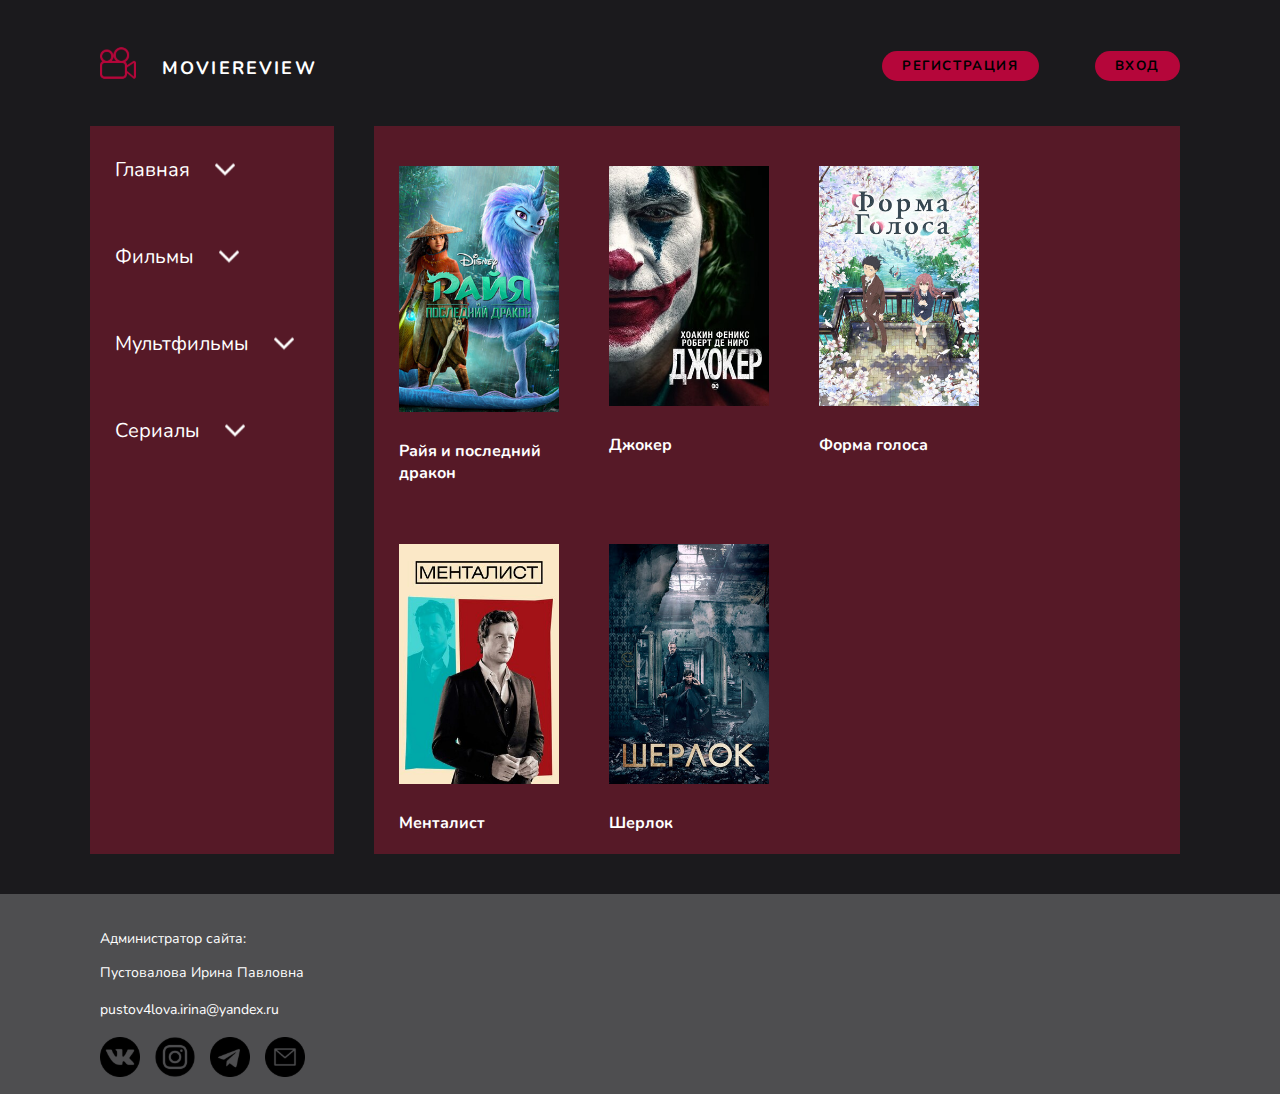
<file: index.html>
<!DOCTYPE html>
<html lang="en">
<head>
	<meta charset="UTF-8">
	<meta name="viewport" content="width=device-width, initial-scale=1.0">
	<title>Основная страница</title>
	<link rel="preconnect" href="https://fonts.googleapis.com">
<link rel="preconnect" href="https://fonts.gstatic.com" crossorigin>
<link href="https://fonts.googleapis.com/css2?family=Nunito&display=swap" rel="stylesheet">
	<link rel="stylesheet" type="text/css" href="css/main.css">
	<style>



#header {
  grid-area: header;
}
#footer {
  grid-area: footer;
}
#article { 
  grid-area: article;      
  }
#mainNav { 
  grid-area: nav; 
  }
</style>
</head>
<body>
	<div class="oll">

<form class="popup_e" id="popup_e">
		<div class="popup__body">
			<div class="popup__content">
					<a  class="popup__close" id="popup__close_e">X</a>
					<a  class="popup__registration" id="popup__registration">Регистрация</a>
					<div class="popup__title">Вход</div>
					<div class="popup__basic">
						<input class="email" type="Email" placeholder="Email" required>
						<input type="password" id="password" class="password" placeholder="Пароль" required  minlength="6">
						<input type="submit" class="entranceBatton" value="ВХОД">
					</div>
				</div>	
		</div>
</form>

<form class="popup_r" id="popup_r">
	<div class="popup__body" >
		<div class="popup__content">
				<a class="popup__close" id="popup__close_r">X</a>
				<a  class="popup__entrance" id="popup__entrance">Вход</a>
				<div class="popup__title">Регистрация</div>
				<div class="popup__basic">
					<input type="text" id="name" class="name"  placeholder="Ваше имя" required pattern="[а-я, А-Я, ,-]+">
					<input type="Email" class="email" id="email" placeholder="Email" required>
					<input type="tel" class="tel" id="tel" placeholder="Номер телефона" required pattern="[0-9]{11}" title="Введите номер телефона. 11 цифр без тире и пробелов">
					<input type="password" class="password" id="password" placeholder="Пароль" required  minlength="6" >
					<input type="password" class="password_cop" id="password_cop" placeholder="Подтвердите пароль" required>
						<p><input type="checkbox" class="checkbox" id="checkbox" value=""> Согласие на обработку персональных данных</p>

					<input type="submit" class="registrationBatton" id="registrationBatton" value="РEГИСТРАЦИЯ" disabled>
				</div>
			</div>	
	</div>
</form>

  <header id="header" class="header">
  		<a href="https://rinacoder.github.io/films/index.html" class="logo">
  			<img src="img/logo.svg" class="ilogo">
  			<img src="img/menu3.svg" class="imenu">
  			<h1>
  				moviereview
  			</h1>
  		</a>
  		<div>
  			<input type="button" id="popup_r_b" class="button" value="регистрация">
  		<input type="button" id="popup_e_b" class="button" value="вход">
  		</div>

  </header>
  <article id="article">
  	<div class="container">
  		<div class="films">
  			<a href="#" class="posterid">
  			<img src="img/2.jpg" class="poster">
  			<h2>Райя и последний дракон</h2>
	  		</a>
	  		<a href="#" class="posterid">
	  			<img src="img/3.jpg" class="poster">
	  			<h2>Джокер</h2>
	  		</a>
	  		<a href="#" class="posterid">
	  			<img src="img/1.jpg" class="poster">
	  			<h2>Форма голоса</h2>
	  		</a>
	  		<a href="#" class="posterid">
	  			<img src="img/4.jpg" class="poster">
	  			<h2>Менталист</h2>
	  		</a>
	  		<a href="#" class ="posterid">
	  			<img src="img/5.jpg" class="poster">
	  			<h2>Шерлок</h2>
	  		</a>	
  		</div>
  	</div>
  </article>
  <nav id="mainNav">
  	<div class="container">
  		<div class="menu">
  			<h3>Главная</h3>
  			<img src="img/dovn.svg">
  		</div>
  		<div class="menu">
  			<h3>Фильмы</h3>
  			<img src="img/dovn.svg">
  		</div>
  		<div class="menu">
  			<h3>Мультфильмы</h3>
  			<img src="img/dovn.svg">
  		</div>
  		<div class="menu">
  			<h3>Сериалы</h3>
  			<img src="img/dovn.svg">
  		</div>
  		
  		
  		

  	</div>
  </nav>
  <footer id="footer">
  	<div class="container">
  		<p>Администратор сайта:</p>
  		<p>Пустовалова Ирина Павловна</p>
  		<a href="mailto:pustov4lova.irina@yandex.ru" class="mailo">
			pustov4lova.irina@yandex.ru
		<a>
		<div class="contacts">
			<a href="https://vk.com/id269910408">
				<img src="img/vk.svg" class="cont">
			</a>
			<a href="https://www.instagram.com/irishka_0723">
				<img src="img/instagram.svg" class="cont">
			</a>
			<a href="https://t.me/Rina_Code">
				<img src="img/telegram.svg" class="cont">
			</a>
			<a href="mailto:pustov4lova.irina@yandex.ru">
				<img src="img/email.svg" class="cont">
			</a>
		</div>
  	</div>
  </footer>


<script src="js/main.js"></script>
  </div>
  
</body>
</file>
<file: css/main.css>
body {
	padding: 0;
	margin: 0 auto;
	font-family: 'Nunito', sans-serif;
	color: #fff;
	background: #1B1A1D;
	font-size: 24px;
	
	background-repeat: no-repeat;
	background-position-x: center;
    background-position-y: top;
	 height: 100%;
}
footer{
  background: #4E4E50;
}
h1, h2, h3, h4, h5, h6 {
	padding: 0;
	margin: 0;
}
a{
	text-decoration: none;
    color: #fff;
}
h1{
	font-size: 18px;
	line-height: 20px;
	margin-top: 13px;
    margin-left: 26px;
    letter-spacing: 0.12em;
}
header a{
	display: flex;
}
.logo{
	text-transform: uppercase;
	height: 36px;

}
.button{
	background-color: #B5063A;
	border-radius: 25px;
	text-transform: uppercase;
    letter-spacing: 0.12em;
    font-weight: bold;
    height: 30px;
    border: none;
    font-family: 'Nunito', sans-serif; 
    padding: 5px 20px;
    margin-left: 50px; 
    cursor: pointer;  
}
header{
	display: flex;
	justify-content: space-between;
	align-items: center;
	padding: 0 100px 0 100px; 
}

.container {	 
	margin: 0 auto; 
} 
nav { 
	background-color: #561927;
	margin: 0 0 40px 90px; 
} 
 article
 { 
 	background-color: #561927;
 	margin: 0 100px 40px 0; 
 } 
 .imenu{
 	display: none;
 } 
 footer{ 
 	padding-left: 100px;
 	padding-top: 20px; 
 } 
h2{
	font-size: 16px;
    width: 180px;
	padding-left: 20px;
}
.films{
	display: flex;
    flex-wrap: wrap;
    justify-content: flex-start;
}
.poster{
	width: 160px;
	padding: 20px;
}
.poster:hover{
	transform: scale(1.05);
}
.poster:hover + h2{
	transform: scale(1.05);
	color: orange;
}
.posterid{
	padding: 20px 5px;
}
h2:hover{
	color: orange;
}
h3{
	padding: 10px;
    font-size: 20px;
    display: block;
    margin: 20px 15px;
    font-weight: normal;
}
.menu{
	display: flex;
}
.menu img{
	    width: 20px;
	    cursor: pointer;
}

 p{ 
 	font-size: 14px; 
 	margin: 8px 0; 
 	padding-top: 7px;
 }
.mailo{
	font-size: 14px;
}
.contacts{
	display: flex;

}
.cont{
	margin: 15px 15px 0 0;
	height: 40px;

}
.oll {
  display: grid;
  grid-template-areas: 
    "header header"
    "nav article"
    "footer footer ";
  grid-template-rows: 126px 1fr 200px;
  grid-template-columns: 334px 1fr;
  height: 100vh;
  margin: 0;
  column-gap: 40px;
}


.popup_e{
 position: fixed;
 width: 100%;
 height: 100%;
 background-color: rgba(0, 0, 0, 0.8);
 top: 0;
 left: 0;

display: none;
/*opacity: 0;
visibility: hidden;*/
}


.popup_r{
 position: fixed;
 width: 100%;
 height: 100%;
 background-color: rgba(0, 0, 0, 0.8);
 top: 0;
 left: 0;

display: none;
/*opacity: 0;
visibility: hidden;*/
}

.popup__body{
	min-height: 100%;
	display: flex;
	align-items: center;
	justify-content: center;
	padding: 30px 10px;
}
.popup__content{
	background-color: #4E4E50;
	color: #fff;
	max-width: 500px;
	position: relative;
}
.popup__close{
	position: absolute;
	right: 20px;
	top: 10px;
	font-size: 20px;
	cursor: pointer;
}
.popup__registration, .popup__entrance{
	position: absolute;
	left: 20px;
	top: 10px;
	font-size: 18px;
	color: #C4C4C4	;
	cursor: pointer;
}
.popup__basic p{
	display: flex;
    align-items: center;
    margin: 0 0 15px 10px;
}
.checkbox{
	cursor: pointer;
}
.popup__title{
	font-size: 40px;
	display: flex;

    justify-content: center;
    background: #1B1A1D;
    padding: 30px 0 20px;
}


.popup__basic {
	display: flex;
	flex-wrap: wrap;
	margin: 30px;

}
.entranceBatton, .registrationBatton {
    width: 420px;
    font-size: 18px;
    margin: 15px;
    padding: 10px;
    border: none;
    background: #c20840;
    cursor: pointer;
}


.email, .password, .name, .password_cop, .tel{
	width: 390px;
	font-size: 18px;
    margin: 15px;
    padding: 10px;
    border: none;
    background: #C4C4C4;
}






@media screen and (min-width: 1700px){
.oll{
	grid-template-rows: 254px 1fr 242px;
	grid-template-columns: 520px 1fr;
}
h1{
	font-size: 36px;
}
.logo{
	height: 49px;
	padding-top: 108px;
}
.button{
	margin-top: 103px;
    height: 60px;
    font-size: 36px;
    padding: 5px 38.5px;
    margin-left: 60px;
}
h3{
    font-size: 30px;
    padding: 15px;
    margin: 25px 30px;
}
.poster{
	width: 200px;
	padding-left: 30px;
}
h2{
    font-size: 22px;
    width: 220px;
    padding-left: 30px;
}
 p{ 
 	font-size: 24px; 
 	margin: 10px 0; 
 	padding: 0;
 }
.mailo{
	font-size: 24px;
}
.cont{
	margin: 15px 20px 0 0;
	height: 45px;
}

}
@media screen and (max-width: 888px){
.oll {
  display: grid;
  grid-template-areas: 
    "header"
    "article"
    "footer ";
  grid-template-rows: 126px 1fr 200px;
  grid-template-columns: 1fr;
}	
article{
	margin: 0;
}
nav{
	display: none;
}
.imenu{
	display: block;
    width: 36px;	
}
.ilogo{
	display: none;
}
.films{
    padding: 0 70px;
}
.poster{
    width: 130px;
    padding: 20px;
}
h2{
	width: 140px;
}
}
@media screen and (max-width: 848px)
{
.poster {
    width: 120px;
}
h2{
	width: 130px;
}
}
@media screen and (max-width: 808px)
{
.poster {
    width: 110px;
}
}
@media screen and (max-width: 772px)
{
.button{
    margin-left: 20px;
}
.poster {
    width: 150px;
}
}
@media screen and (max-width: 739px)
{
.poster {
    width: 140px;
}
}
@media screen and (max-width: 710px)
{
	header{
		padding: 0 30px;
	}

	h1{
		margin: 10px 0 0 20px;
	}
	.button{
		margin-left: 30px;
		font-size: 12px;
	}
	.poster {
	    width: 110px;
	}
	.films {
	    padding: 0;
	}
	footer{
		padding: 0 30px;
	}
}
@media screen and (max-width: 640px)
{
	.poster {
	    width: 150px;
	}
}
@media screen and (max-width: 600px)
{
.popup__content{
	
	max-width: 380px;
	
}
.entranceBatton, .registrationBatton {
    width: 320px;
    font-size: 18px;
    
}


.email, .password, .name, .password_cop, .tel{
	width: 290px;
	font-size: 18px;
    
}

	.poster {
	    width: 140px;
	}
}
@media screen and (max-width: 570px)
{
	.imenu{
		width: 24px;
	}
	h1{
	    font-size: 15px;
    	margin: 9px 0 0 10px;
	}
	.poster {
	    width: 130px;
	}
}
@media screen and (max-width: 540px)
{
	.poster {
	    width: 120px;
	}
}
@media screen and (max-width: 510px)
{
	.button{
		margin-left: 20px;
	}
	.poster {
	    width: 110px;
	}
}
@media screen and (max-width: 490px)
{
	.button{
		margin-left: 10px;
		padding: 5px 10px;
	}
	.poster {
	    width: 100px;
	}
	h2{
		width: 120px;
	}
}
@media screen and (max-width: 450px)
{
	.popup__content {
    max-width: 300px;
    margin-top: -40px;
}
.popup__title {
    font-size: 24px;
    padding: 30px 0;
}
.popup__basic {
    margin: 15px;
}
.entranceBatton, .registrationBatton {
    margin: 5px;
    
}
.popup__registration, .popup__entrance {
    
    font-size: 18px;
}
.email, .password, .name, .password_cop, .tel {
    font-size: 14px;

    margin: 10px 5px;
}
	.poster {
	    width: 160px;
	}
	h2{
		width: 180px;
	}
}
@media screen and (max-width: 430px)
{
	.oll{
	grid-template-rows: 100px 1fr 242px;
}
	.button{
	    margin: 35px 5px;
    	padding: 5px 10px;
	}

	.poster {
	    width: 150px;
	}
	h2{
		width: 170px;
	}
	header{
		padding: 0 15px;
	}
}

@media screen and (max-width: 410px)
{
	.oll{
	grid-template-rows: 70px 1fr 242px;
	}
	.button{
    padding: 0 2px;
    background-color: #1b1a1d;
    color: #e91e63;	
    border-radius: 0px;
	}

	.poster {
	    width: 130px;
	}
	h2{
		width: 150px;
	}
}
@media screen and (max-width: 370px)
{
	.button{
	font-size: 10px;
	}

	.poster {
	    width: 110px;
	}
	h2{
		width: 130px;
	}
	.imenu{
		width: 20px;
	}
	h1{
		font-size: 12px;
	}
}
</file>
